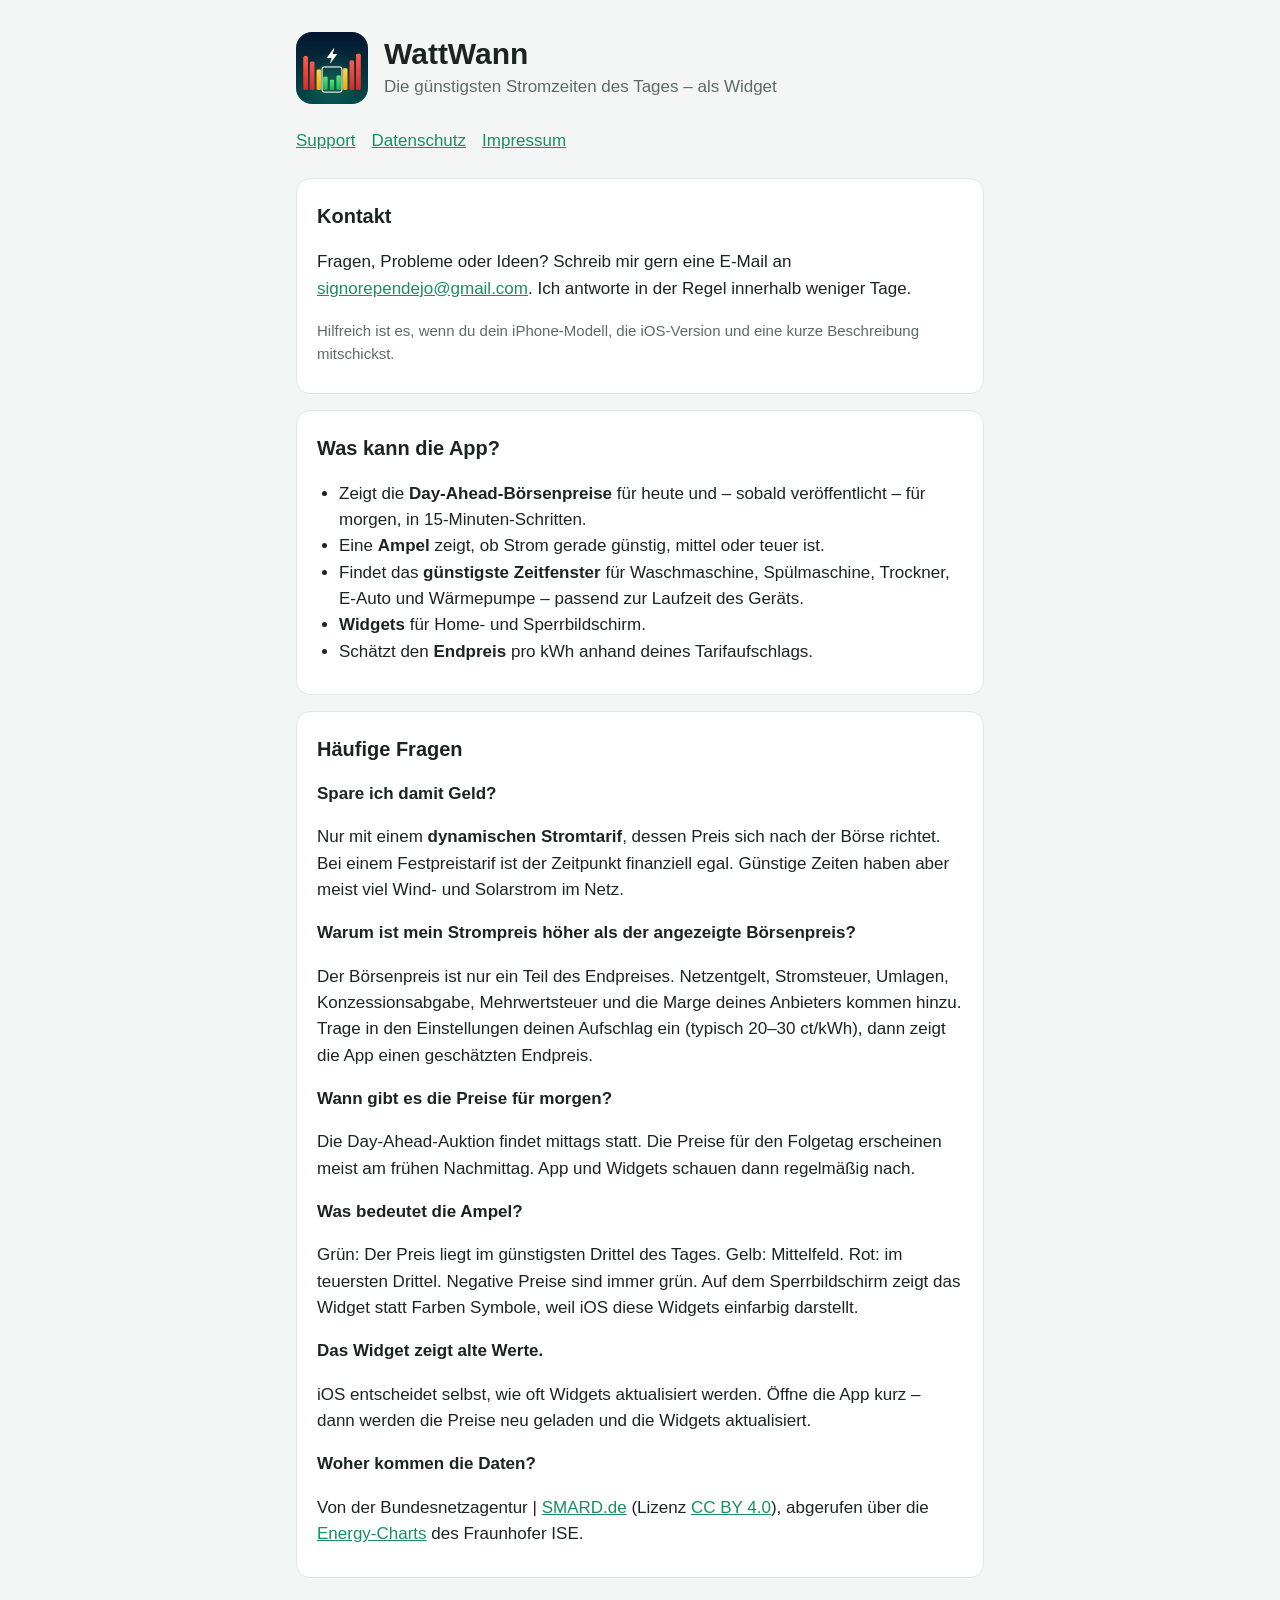
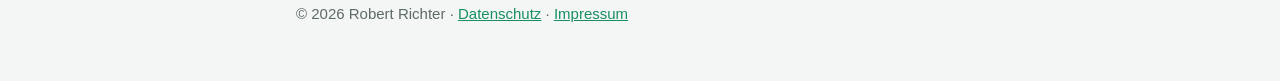
<file: index.html>
<!doctype html>
<html lang="de">
<head>
  <meta charset="utf-8">
  <meta name="viewport" content="width=device-width, initial-scale=1">
  <title>WattWann – Support</title>
  <meta name="description" content="Hilfe und Kontakt zur iPhone-App „WattWann“ – die günstigsten Stromzeiten des Tages als Widget.">
  <link rel="icon" href="icon.png">
  <link rel="stylesheet" href="style.css">
</head>
<body>
<main>
  <header>
    <img src="icon.png" alt="">
    <div>
      <h1>WattWann</h1>
      <p>Die günstigsten Stromzeiten des Tages – als Widget</p>
    </div>
  </header>
  <nav>
    <a href="./">Support</a>
    <a href="datenschutz.html">Datenschutz</a>
    <a href="impressum.html">Impressum</a>
  </nav>

  <section>
    <h2>Kontakt</h2>
    <p>Fragen, Probleme oder Ideen? Schreib mir gern eine E-Mail an
      <a href="mailto:signorependejo@gmail.com?subject=WattWann">signorependejo@gmail.com</a>.
      Ich antworte in der Regel innerhalb weniger Tage.</p>
    <p class="muted">Hilfreich ist es, wenn du dein iPhone-Modell, die iOS-Version und eine kurze Beschreibung mitschickst.</p>
  </section>

  <section>
    <h2>Was kann die App?</h2>
    <ul>
      <li>Zeigt die <strong>Day-Ahead-Börsenpreise</strong> für heute und – sobald veröffentlicht – für morgen, in 15-Minuten-Schritten.</li>
      <li>Eine <strong>Ampel</strong> zeigt, ob Strom gerade günstig, mittel oder teuer ist.</li>
      <li>Findet das <strong>günstigste Zeitfenster</strong> für Waschmaschine, Spülmaschine, Trockner, E-Auto und Wärmepumpe – passend zur Laufzeit des Geräts.</li>
      <li><strong>Widgets</strong> für Home- und Sperrbildschirm.</li>
      <li>Schätzt den <strong>Endpreis</strong> pro kWh anhand deines Tarifaufschlags.</li>
    </ul>
  </section>

  <section>
    <h2>Häufige Fragen</h2>

    <h3>Spare ich damit Geld?</h3>
    <p>Nur mit einem <strong>dynamischen Stromtarif</strong>, dessen Preis sich nach der Börse richtet. Bei einem Festpreistarif
      ist der Zeitpunkt finanziell egal. Günstige Zeiten haben aber meist viel Wind- und Solarstrom im Netz.</p>

    <h3>Warum ist mein Strompreis höher als der angezeigte Börsenpreis?</h3>
    <p>Der Börsenpreis ist nur ein Teil des Endpreises. Netzentgelt, Stromsteuer, Umlagen, Konzessionsabgabe, Mehrwertsteuer und
      die Marge deines Anbieters kommen hinzu. Trage in den Einstellungen deinen Aufschlag ein (typisch 20–30 ct/kWh), dann zeigt
      die App einen geschätzten Endpreis.</p>

    <h3>Wann gibt es die Preise für morgen?</h3>
    <p>Die Day-Ahead-Auktion findet mittags statt. Die Preise für den Folgetag erscheinen meist am frühen Nachmittag.
      App und Widgets schauen dann regelmäßig nach.</p>

    <h3>Was bedeutet die Ampel?</h3>
    <p>Grün: Der Preis liegt im günstigsten Drittel des Tages. Gelb: Mittelfeld. Rot: im teuersten Drittel. Negative Preise sind
      immer grün. Auf dem Sperrbildschirm zeigt das Widget statt Farben Symbole, weil iOS diese Widgets einfarbig darstellt.</p>

    <h3>Das Widget zeigt alte Werte.</h3>
    <p>iOS entscheidet selbst, wie oft Widgets aktualisiert werden. Öffne die App kurz – dann werden die Preise neu geladen und
      die Widgets aktualisiert.</p>

    <h3>Woher kommen die Daten?</h3>
    <p>Von der Bundesnetzagentur | <a href="https://www.smard.de/">SMARD.de</a> (Lizenz
      <a href="https://creativecommons.org/licenses/by/4.0/deed.de">CC BY 4.0</a>), abgerufen über die
      <a href="https://www.energy-charts.info/">Energy-Charts</a> des Fraunhofer ISE.</p>
  </section>

  <footer>
    © 2026 Robert Richter · <a href="datenschutz.html">Datenschutz</a> · <a href="impressum.html">Impressum</a>
  </footer>
</main>
</body>
</html>
</file>
<file: style.css>
:root {
  --bg: #f4f6f5;
  --card: #ffffff;
  --text: #1c2421;
  --muted: #5d6b65;
  --accent: #178f61;
  --line: #e2e8e5;
}
@media (prefers-color-scheme: dark) {
  :root {
    --bg: #101513;
    --card: #19201d;
    --text: #e8eeeb;
    --muted: #9aaaa3;
    --accent: #40bd85;
    --line: #2a3430;
  }
}
* { box-sizing: border-box; }
body {
  margin: 0;
  background: var(--bg);
  color: var(--text);
  font: 17px/1.55 -apple-system, BlinkMacSystemFont, "Segoe UI", Roboto, sans-serif;
}
main { max-width: 720px; margin: 0 auto; padding: 32px 16px 56px; }
header { display: flex; align-items: center; gap: 16px; margin-bottom: 24px; }
header img { width: 72px; height: 72px; border-radius: 16px; }
header h1 { margin: 0; font-size: 30px; line-height: 1.2; }
header p { margin: 2px 0 0; color: var(--muted); }
nav { display: flex; gap: 16px; margin-bottom: 24px; flex-wrap: wrap; }
a { color: var(--accent); }
section {
  background: var(--card);
  border: 1px solid var(--line);
  border-radius: 14px;
  padding: 4px 20px 12px;
  margin-bottom: 16px;
}
h2 { font-size: 20px; margin: 18px 0 6px; }
h3 { font-size: 17px; margin: 16px 0 4px; }
ul { padding-left: 22px; }
.muted, footer { color: var(--muted); font-size: 15px; }
footer { margin-top: 24px; }
.appstore { display: inline-block; margin-top: 10px; line-height: 0; }
.appstore img { width: 150px; height: 50px; border-radius: 0; }
</file>
